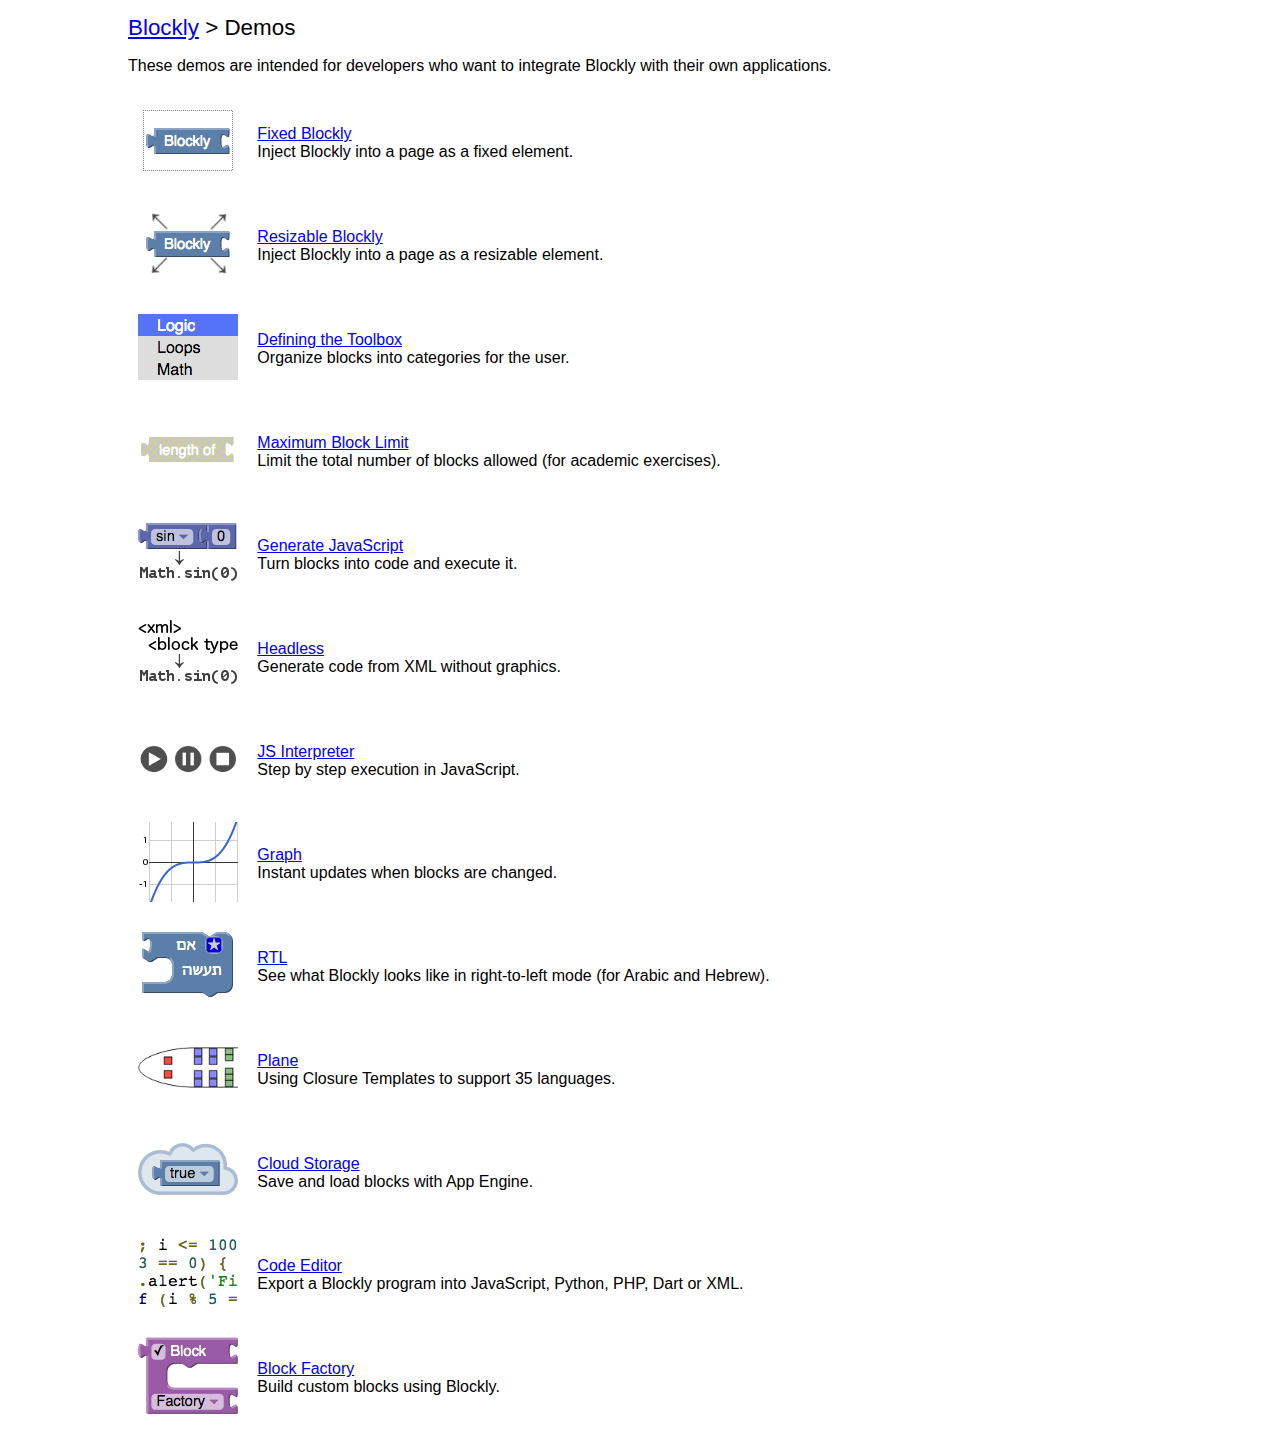
<file: demos/index.html>
<!DOCTYPE html>
<html>
<head>
  <meta charset="utf-8">
  <title>Blockly Demos</title>
  <style>
    body {
      margin: 0 10%;
      background-color: #fff;
      font-family: sans-serif;
    }
    h1 {
      font-weight: normal;
      font-size: 140%;
    }
    td {
      padding: 1ex;
    }
    img {
      border: none;
    }
  </style>
</head>
<body>
  <h1><a href="https://developers.google.com/blockly/">Blockly</a> &gt; Demos</h1>

  <p>These demos are intended for developers who want to integrate Blockly with
  their own applications.</p>

  <table>
    <tr>
      <td>
        <a href="fixed/index.html">
          <img src="fixed/icon.png" height=80 width=100>
        </a>
      </td>
      <td>
        <div><a href="fixed/index.html">Fixed Blockly</a></div>
        <div>Inject Blockly into a page as a fixed element.</div>
      </td>
    </tr>

    <tr>
      <td>
        <a href="resizable/index.html">
          <img src="resizable/icon.png" height=80 width=100>
        </a>
      </td>
      <td>
        <div><a href="resizable/index.html">Resizable Blockly</a></div>
        <div>Inject Blockly into a page as a resizable element.</div>
      </td>
    </tr>

    <tr>
      <td>
        <a href="toolbox/index.html">
          <img src="toolbox/icon.png" height=80 width=100>
        </a>
      </td>
      <td>
        <div><a href="toolbox/index.html">Defining the Toolbox</a></div>
        <div>Organize blocks into categories for the user.</div>
      </td>
    </tr>

    <tr>
      <td>
        <a href="maxBlocks/index.html">
          <img src="maxBlocks/icon.png" height=80 width=100>
        </a>
      </td>
      <td>
        <div><a href="maxBlocks/index.html">Maximum Block Limit</a></div>
        <div>Limit the total number of blocks allowed (for academic exercises).</div>
      </td>
    </tr>

    <tr>
      <td>
        <a href="generator/index.html">
          <img src="generator/icon.png" height=80 width=100>
        </a>
      </td>
      <td>
        <div><a href="generator/index.html">Generate JavaScript</a></div>
        <div>Turn blocks into code and execute it.</div>
      </td>
    </tr>

    <tr>
      <td>
        <a href="headless/index.html">
          <img src="headless/icon.png" height=80 width=100>
        </a>
      </td>
      <td>
        <div><a href="headless/index.html">Headless</a></div>
        <div>Generate code from XML without graphics.</div>
      </td>
    </tr>

    <tr>
      <td>
        <a href="interpreter/index.html">
          <img src="interpreter/icon.png" height=80 width=100>
        </a>
      </td>
      <td>
        <div><a href="interpreter/index.html">JS Interpreter</a></div>
        <div>Step by step execution in JavaScript.</div>
      </td>
    </tr>

    <tr>
      <td>
        <a href="graph/index.html">
          <img src="graph/icon.png" height=80 width=100>
        </a>
      </td>
      <td>
        <div><a href="graph/index.html">Graph</a></div>
        <div>Instant updates when blocks are changed.</div>
      </td>
    </tr>

    <tr>
      <td>
        <a href="rtl/index.html">
          <img src="rtl/icon.png" height=80 width=100>
        </a>
      </td>
      <td>
        <div><a href="rtl/index.html">RTL</a></div>
        <div>See what Blockly looks like in right-to-left mode (for Arabic and Hebrew).</div>
      </td>
    </tr>

    <tr>
      <td>
        <a href="plane/index.html">
          <img src="plane/icon.png" height=80 width=100>
        </a>
      </td>
      <td>
        <div><a href="plane/index.html">Plane</a></div>
        <div>Using Closure Templates to support 35 languages.</div>
      </td>
    </tr>

    <tr>
      <td>
        <a href="storage/index.html">
          <img src="storage/icon.png" height=80 width=100>
        </a>
      </td>
      <td>
        <div><a href="storage/index.html">Cloud Storage</a></div>
        <div>Save and load blocks with App Engine.</div>
      </td>
    </tr>

    <tr>
      <td>
        <a href="code/index.html">
          <img src="code/icon.png" height=80 width=100>
        </a>
      </td>
      <td>
        <div><a href="code/index.html">Code Editor</a></div>
        <div>Export a Blockly program into JavaScript, Python, PHP, Dart or XML.</div>
      </td>
    </tr>

    <tr>
      <td>
        <a href="blockfactory/index.html">
          <img src="blockfactory/icon.png" height=80 width=100>
        </a>
      </td>
      <td>
        <div><a href="blockfactory/index.html">Block Factory</a></div>
        <div>Build custom blocks using Blockly.</div>
      </td>
    </tr>
  </table>
</body>
</html>
</file>
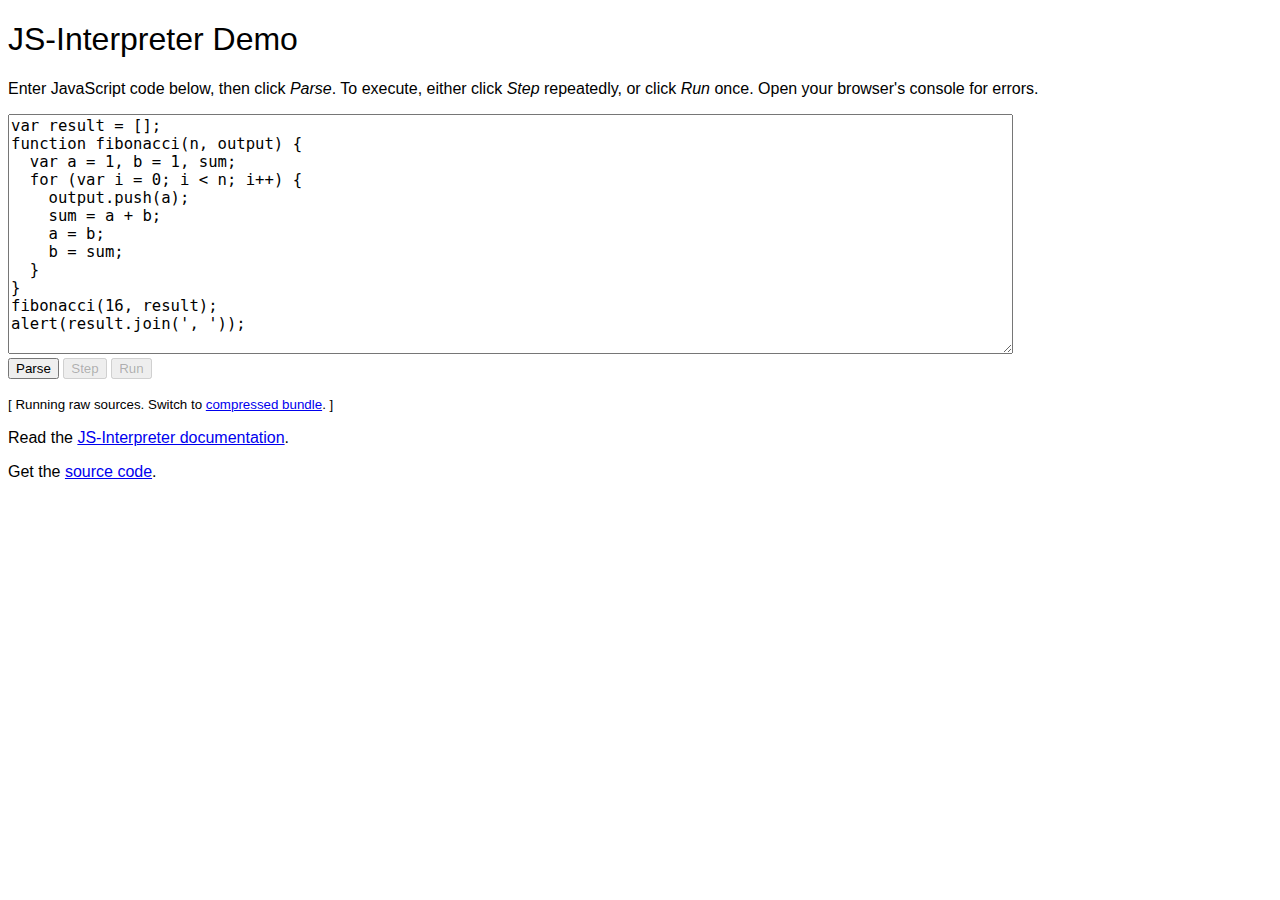
<file: jsinterpreter/index.html>
<!DOCTYPE html>
<html>
<head>
  <meta charset="utf-8">
  <title>JS-Interpreter Demo</title>
  <link href="demos/style.css" rel="stylesheet" type="text/css">

  <script>
    // Depending on the URL argument, test the compressed or uncompressed version.
    var compressed = (document.location.search == '?compressed');
    if (compressed) {
      document.write('<scr'+'ipt src="acorn_interpreter.js"></scr'+'ipt>');
    } else {
      document.write('<scr'+'ipt src="acorn.js"></scr'+'ipt>');
      document.write('<scr'+'ipt src="interpreter.js"></scr'+'ipt>');
    }

    var myInterpreter;
    function initAlert(interpreter, scope) {
      var wrapper = function(text) {
        text = text ? text.toString() : '';
        return interpreter.createPrimitive(alert(text));
      };
      interpreter.setProperty(scope, 'alert',
          interpreter.createNativeFunction(wrapper));
    };

    function parseButton() {
      var code = document.getElementById('code').value
      myInterpreter = new Interpreter(code, initAlert);
      disable('');
    }

    function stepButton() {
      if (myInterpreter.stateStack[0]) {
        var node = myInterpreter.stateStack[0].node;
        var start = node.start;
        var end = node.end;
      } else {
        var start = 0;
        var end = 0;
      }
      createSelection(start, end);
      try {
        var ok = myInterpreter.step();
      } finally {
        if (!ok) {
          disable('disabled');
        }
      }
    }

    function runButton() {
      disable('disabled');
      myInterpreter.run();
    }

    function disable(disabled) {
      document.getElementById('stepButton').disabled = disabled;
      document.getElementById('runButton').disabled = disabled;
    }

    function createSelection(start, end) {
      var field = document.getElementById('code')
      if (field.createTextRange) {
        var selRange = field.createTextRange();
        selRange.collapse(true);
        selRange.moveStart('character', start);
        selRange.moveEnd('character', end);
        selRange.select();
      } else if (field.setSelectionRange) {
        field.setSelectionRange(start, end);
      } else if (field.selectionStart) {
        field.selectionStart = start;
        field.selectionEnd = end;
      }
      field.focus();
    }
  </script>
</head>
<body>
  <h1>JS-Interpreter Demo</h1>

  <p>Enter JavaScript code below, then click <em>Parse</em>.  To execute, either
  click <em>Step</em> repeatedly, or click <em>Run</em> once.
  Open your browser's console for errors.</p>
  <p><textarea id="code">
var result = [];
function fibonacci(n, output) {
  var a = 1, b = 1, sum;
  for (var i = 0; i &lt; n; i++) {
    output.push(a);
    sum = a + b;
    a = b;
    b = sum;
  }
}
fibonacci(16, result);
alert(result.join(', '));
</textarea><br>
  <button onclick="parseButton()">Parse</button>
  <button onclick="stepButton()" id="stepButton" disabled="disabled">Step</button>
  <button onclick="runButton()" id="runButton" disabled="disabled">Run</button>
  </p>

  <p><small>
  <script>
    if (compressed) {
      document.write('[ Running compressed bundle.  Switch to <A HREF="?uncompressed">raw sources</A>. ]');
    } else {
      document.write('[ Running raw sources.  Switch to <A HREF="?compressed">compressed bundle</A>. ]');
    }
    disable('disabled');
  </script>
  </small></p>

  <p>Read the <a href="docs.html">JS-Interpreter documentation</a>.</p>
  <p>Get the <a href="https://github.com/NeilFraser/JS-Interpreter">source code</a>.</p>

</body>
</html>
</file>
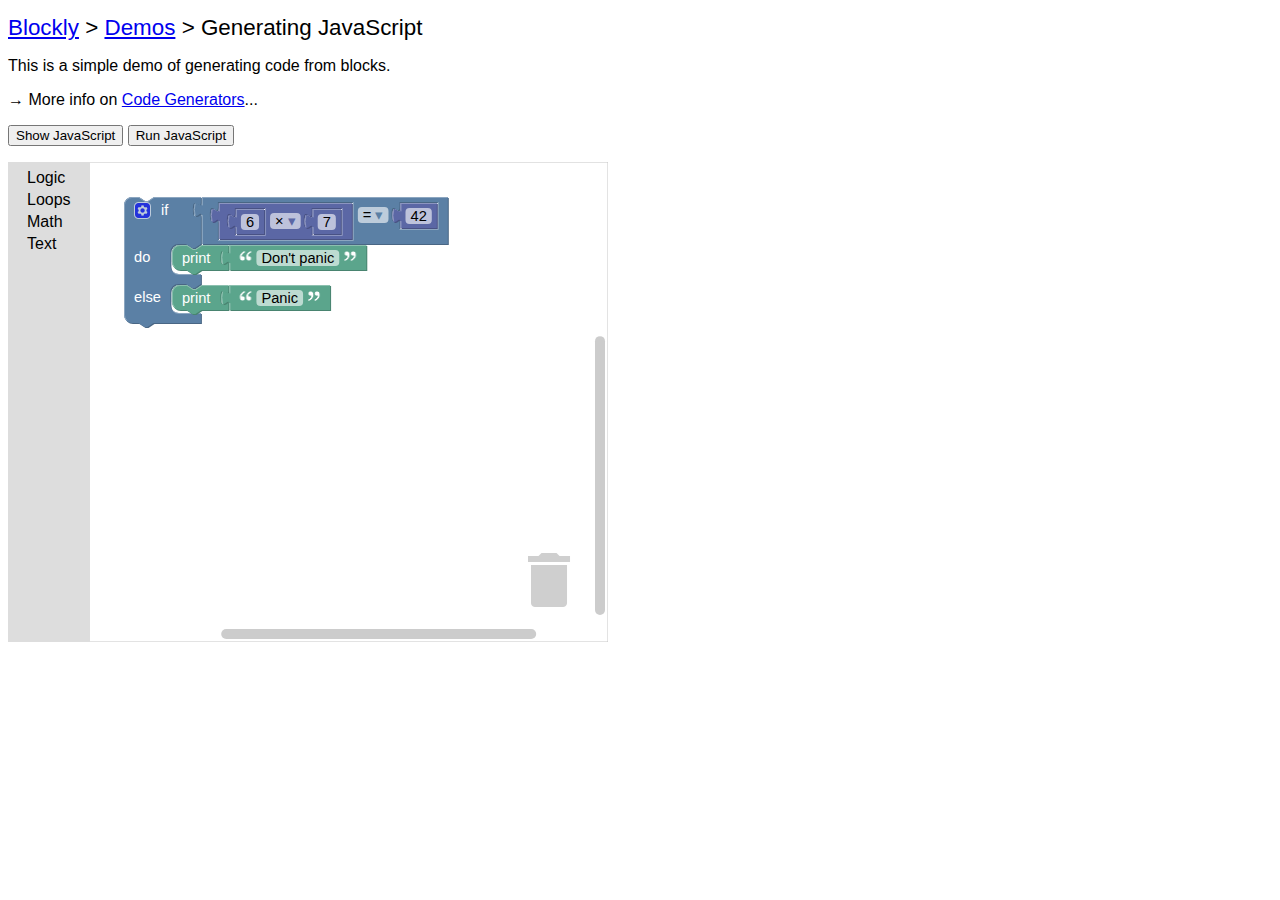
<file: demos/generator/index.html>
<!DOCTYPE html>
<html>
<head>
  <meta charset="utf-8">
  <title>Blockly Demo: Generating JavaScript</title>
  <script src="../../blockly_compressed.js"></script>
  <script src="../../blocks_compressed.js"></script>
  <script src="../../javascript_compressed.js"></script>
  <script src="../../msg/js/en.js"></script>
  <style>
    body {
      background-color: #fff;
      font-family: sans-serif;
    }
    h1 {
      font-weight: normal;
      font-size: 140%;
    }
  </style>
</head>
<body>
  <h1><a href="https://developers.google.com/blockly/">Blockly</a> &gt;
    <a href="../index.html">Demos</a> &gt; Generating JavaScript</h1>

  <p>This is a simple demo of generating code from blocks.</p>

  <p>&rarr; More info on <a href="https://developers.google.com/blockly/installation/code-generators">Code Generators</a>...</p>

  <p>
    <button onclick="showCode()">Show JavaScript</button>
    <button onclick="runCode()">Run JavaScript</button>
  </p>

  <div id="blocklyDiv" style="height: 480px; width: 600px;"></div>

  <xml id="toolbox" style="display: none">
    <category name="Logic">
      <block type="controls_if"></block>
      <block type="logic_compare"></block>
      <block type="logic_operation"></block>
      <block type="logic_negate"></block>
      <block type="logic_boolean"></block>
    </category>
    <category name="Loops">
      <block type="controls_repeat_ext">
        <value name="TIMES">
          <block type="math_number">
            <field name="NUM">10</field>
          </block>
        </value>
      </block>
      <block type="controls_whileUntil"></block>
    </category>
    <category name="Math">
      <block type="math_number"></block>
      <block type="math_arithmetic"></block>
      <block type="math_single"></block>
    </category>
    <category name="Text">
      <block type="text"></block>
      <block type="text_length"></block>
      <block type="text_print"></block>
    </category>
  </xml>

  <xml id="startBlocks" style="display: none">
    <block type="controls_if" inline="false" x="20" y="20">
      <mutation else="1"></mutation>
      <value name="IF0">
        <block type="logic_compare" inline="true">
          <field name="OP">EQ</field>
          <value name="A">
            <block type="math_arithmetic" inline="true">
              <field name="OP">MULTIPLY</field>
              <value name="A">
                <block type="math_number">
                  <field name="NUM">6</field>
                </block>
              </value>
              <value name="B">
                <block type="math_number">
                  <field name="NUM">7</field>
                </block>
              </value>
            </block>
          </value>
          <value name="B">
            <block type="math_number">
              <field name="NUM">42</field>
            </block>
          </value>
        </block>
      </value>
      <statement name="DO0">
        <block type="text_print" inline="false">
          <value name="TEXT">
            <block type="text">
              <field name="TEXT">Don't panic</field>
            </block>
          </value>
        </block>
      </statement>
      <statement name="ELSE">
        <block type="text_print" inline="false">
          <value name="TEXT">
            <block type="text">
              <field name="TEXT">Panic</field>
            </block>
          </value>
        </block>
      </statement>
    </block>
  </xml>

  <script>
    var workspace = Blockly.inject('blocklyDiv',
        {media: '../../media/',
         toolbox: document.getElementById('toolbox')});
    Blockly.Xml.domToWorkspace(workspace,
        document.getElementById('startBlocks'));

    function showCode() {
      // Generate JavaScript code and display it.
      Blockly.JavaScript.INFINITE_LOOP_TRAP = null;
      var code = Blockly.JavaScript.workspaceToCode(workspace);
      alert(code);
    }

    function runCode() {
      // Generate JavaScript code and run it.
      window.LoopTrap = 1000;
      Blockly.JavaScript.INFINITE_LOOP_TRAP =
          'if (--window.LoopTrap == 0) throw "Infinite loop.";\n';
      var code = Blockly.JavaScript.workspaceToCode(workspace);
      Blockly.JavaScript.INFINITE_LOOP_TRAP = null;
      try {
        eval(code);
      } catch (e) {
        alert(e);
      }
    }
  </script>

</body>
</html>
</file>
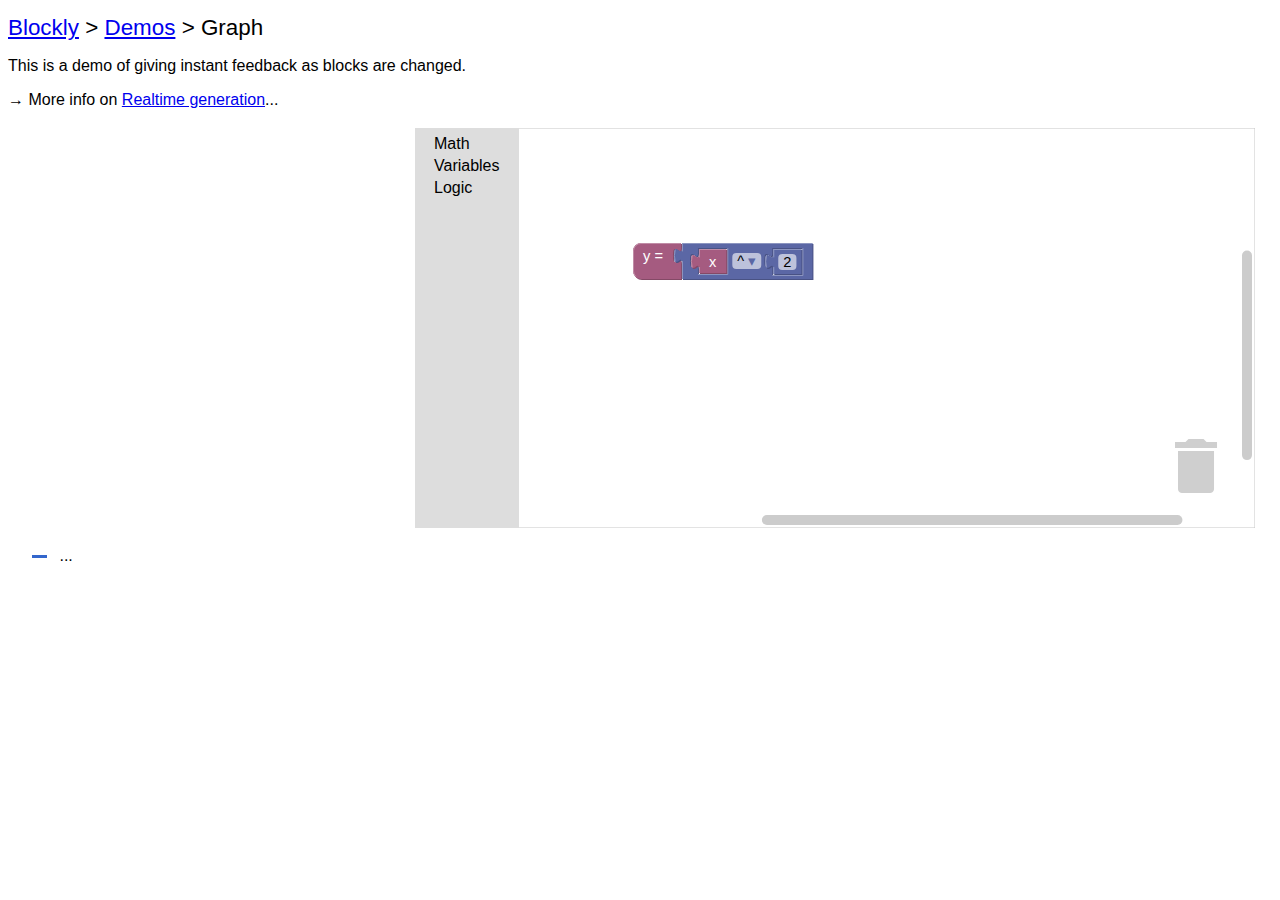
<file: demos/graph/index.html>
<!DOCTYPE html>
<html>
<head>
  <meta charset="utf-8">
  <title>Blockly Demo: Graph</title>
  <script src="https://www.google.com/jsapi"></script>
  <script src="../../blockly_compressed.js"></script>
  <script src="../../blocks_compressed.js"></script>
  <script src="../../javascript_compressed.js"></script>
  <script src="../../msg/js/en.js"></script>
  <style>
    body {
      background-color: #fff;
      font-family: sans-serif;
    }
    h1 {
      font-weight: normal;
      font-size: 140%;
    }
    #funcText {
      margin-top: 1em;
      margin-left: 1.5em;
      font-family: sans-serif;
    }
    #funcText>img {
      height: 3px;
      width: 15px;
      vertical-align: middle;
      margin-right: .5em;
    }
    #y1 {
      background-color: #36c;
    }
  </style>
</head>
<body>
  <h1><a href="https://developers.google.com/blockly/">Blockly</a> &gt;
    <a href="../index.html">Demos</a> &gt; Graph</h1>

  <p>This is a demo of giving instant feedback as blocks are changed.</p>

  <p>&rarr; More info on <a href="https://developers.google.com/blockly/installation/code-generators#realtime_generation">Realtime generation</a>...</p>

  <table>
    <tr>
      <td>
        <div id="visualization" style="width: 400px"></div>
      </td>
      <td>
        <div id="blocklyDiv" style="height: 400px"></div>
      </td>
    </tr>
  </table>

  <div id="funcText">
    <img id="y1" src="../../media/1x1.gif">
    ...
  </div>

  <xml id="toolbox" style="display: none">
    <category name="Math">
      <block type="math_number"></block>
      <block type="math_arithmetic"></block>
      <block type="math_single"></block>
      <block type="math_trig"></block>
      <block type="math_constant"></block>
      <block type="math_number_property"></block>
      <block type="math_round"></block>
      <block type="math_modulo"></block>
      <block type="math_constrain">
        <value name="LOW">
          <block type="math_number">
            <field name="NUM">1</field>
          </block>
        </value>
        <value name="HIGH">
          <block type="math_number">
            <field name="NUM">100</field>
          </block>
        </value>
      </block>
      <block type="math_random_int">
        <value name="FROM">
          <block type="math_number">
            <field name="NUM">1</field>
          </block>
        </value>
        <value name="TO">
          <block type="math_number">
            <field name="NUM">100</field>
          </block>
        </value>
      </block>
      <block type="math_random_float"></block>
    </category>
    <category name="Variables">
      <block type="graph_get_x"></block>
    </category>
    <category name="Logic">
      <block type="logic_compare"></block>
      <block type="logic_operation"></block>
      <block type="logic_negate"></block>
      <block type="logic_boolean"></block>
      <block type="logic_ternary"></block>
    </category>
  </xml>

  <xml id="startBlocks" style="display: none">
    <block type="graph_set_y" deletable="false" x="100" y="100">
      <value name="VALUE">
        <block type="math_arithmetic">
          <field name="OP">POWER</field>
          <value name="A">
            <block type="graph_get_x"></block>
          </value>
          <value name="B">
            <block type="math_number">
              <field name="NUM">2</field>
            </block>
          </value>
        </block>
      </value>
    </block>
  </xml>

  <script>
// Load the Google Chart Tools Visualization API and the chart package.
if (typeof google == 'object') {
  google.load('visualization', '1', {packages: ['corechart']});
} else {
  alert('Unable to load Google\'s chart API.\n' +
        'Are you connected to the Internet?');
}

// Define the custom blocks and their JS generators.
Blockly.Blocks['graph_get_x'] = {
  // x variable getter.
  init: function() {
    this.setHelpUrl(Blockly.Msg.VARIABLES_GET_HELPURL);
    this.setColour(330);
    this.appendDummyInput()
        .appendField('x');
    this.setOutput(true, 'Number');
    this.setTooltip(Blockly.Msg.VARIABLES_GET_TOOLTIP);
  }
};

Blockly.JavaScript['graph_get_x'] = function(block) {
  // x variable getter.
  return ['x', Blockly.JavaScript.ORDER_ATOMIC];
};

Blockly.Blocks['graph_set_y'] = {
  // y variable setter.
  init: function() {
    this.setHelpUrl(Blockly.Msg.VARIABLES_SET_HELPURL);
    this.setColour(330);
    this.appendValueInput('VALUE')
        .appendField('y =')
        .setCheck('Number');
    this.setTooltip(Blockly.Msg.VARIABLES_SET_TOOLTIP);
  }
};

Blockly.JavaScript['graph_set_y'] = function(block) {
  // y variable setter.
  var argument0 = Blockly.JavaScript.valueToCode(block, 'VALUE',
      Blockly.JavaScript.ORDER_ASSIGNMENT) || '';
  return 'y = ' + argument0 + ';';
};

/**
 * Create a namespace for the application.
 */
var Graph = {};

/**
 * Main Blockly workspace.
 * @type {Blockly.WorkspaceSvg}
 */
Graph.workspace = null;

/**
 * Cached copy of the function string.
 * @type {?string}
 * @private
 */
Graph.oldFormula_ = null;

/**
 * Drawing options for the Chart API.
 * @type {!Object}
 * @private
 */
Graph.options_ = {
  //curveType: 'function',
  width: 400, height: 400,
  chartArea: {left: '10%', width: '85%', height: '85%'}
};

/**
 * Visualize the graph of y = f(x) using Google Chart Tools.
 * For more documentation on Google Chart Tools, see this linechart example:
 * https://developers.google.com/chart/interactive/docs/gallery/linechart
 */
Graph.drawVisualization = function() {
  var formula = Blockly.JavaScript.workspaceToCode(Graph.workspace);
  if (formula === Graph.oldFormula_) {
    // No change in the formula, don't recompute.
    return;
  }
  Graph.oldFormula_ = formula;

  // Create and populate the data table.
  var data = google.visualization.arrayToDataTable(Graph.plot(formula));
  // Create and draw the visualization, passing in the data and options.
  new google.visualization.LineChart(document.getElementById('visualization')).
      draw(data, Graph.options_);

  // Create the "y = ..." label.  Find the relevant part of the code.
  formula = formula.substring(formula.indexOf('y = '));
  formula = formula.substring(0, formula.indexOf(';'));
  var funcText = document.getElementById('funcText');
  funcText.replaceChild(document.createTextNode(formula), funcText.lastChild);
};

/**
 * Plot points on the function y = f(x).
 * @param {string} code JavaScript code.
 * @return {!Array.<!Array>} 2D Array of points on the graph.
 */
Graph.plot = function(code) {
  // Initialize a table with two column headings.
  var table = [];
  var y;
  // TODO: Improve range and scale of graph.
  for (var x = -10; x <= 10; x = Math.round((x + 0.1) * 10) / 10) {
    try {
      eval(code);
    } catch (e) {
      y = NaN;
    }
    if (!isNaN(y)) {
      // Prevent y from being displayed inconsistently, some in decimals, some
      // in scientific notation, often when y has accumulated rounding errors.
      y = Math.round(y * Math.pow(10, 14)) / Math.pow(10, 14);
      table.push([x, y]);
    }
  }
  // Add column heading to table.
  if (table.length) {
    table.unshift(['x', 'y']);
  } else {
    // If the table is empty, add a [0, 0] row to prevent graph error.
    table.unshift(['x', 'y'], [0, 0]);
  }
  return table;
};

/**
 * Force Blockly to resize into the available width.
 */
Graph.resize = function() {
  var width = Math.max(window.innerWidth - 440, 250);
  document.getElementById('blocklyDiv').style.width = width + 'px';
};

/**
 * Initialize Blockly and the graph.  Called on page load.
 */
Graph.init = function() {
  Graph.workspace = Blockly.inject('blocklyDiv',
      {media: '../../media/',
       toolbox: document.getElementById('toolbox')});
  Blockly.Xml.domToWorkspace(Graph.workspace,
      document.getElementById('startBlocks'));

  // When Blockly changes, update the graph.
  Graph.workspace.addChangeListener(Graph.drawVisualization);
};

window.addEventListener('load', Graph.init);
window.addEventListener('resize', Graph.resize);
  </script>

</body>
</html>
</file>
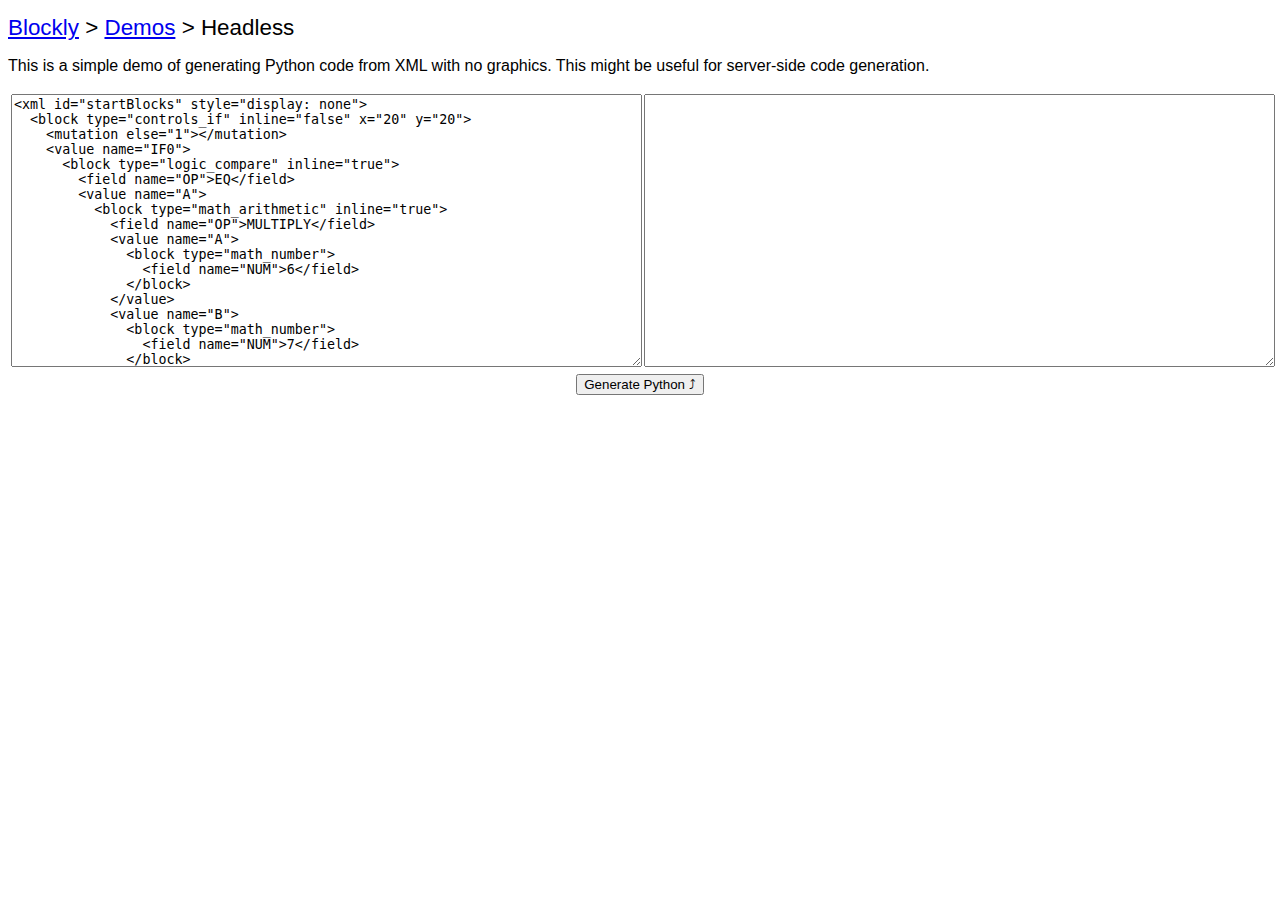
<file: demos/headless/index.html>
<!DOCTYPE html>
<html>
<head>
  <meta charset="utf-8">
  <title>Blockly Demo: Headless</title>
  <script src="../../blockly_compressed.js"></script>
  <script src="../../blocks_compressed.js"></script>
  <script src="../../python_compressed.js"></script>
  <script src="../../msg/js/en.js"></script>
  <style>
    body {
      background-color: #fff;
      font-family: sans-serif;
    }
    h1 {
      font-weight: normal;
      font-size: 140%;
    }
    td {
      vertical-align: top;
    }
    textarea {
      width: 100%;
      height: 20em;
    }
  </style>
</head>
<body>
  <h1><a href="https://developers.google.com/blockly/">Blockly</a> &gt;
    <a href="../index.html">Demos</a> &gt; Headless</h1>

  <p>This is a simple demo of generating Python code from XML with no graphics.
  This might be useful for server-side code generation.</p>

  <table style="width: 100%">
    <tr>
      <td style="width:50%">
        <textarea id="xml_input">
<xml id="startBlocks" style="display: none">
  <block type="controls_if" inline="false" x="20" y="20">
    <mutation else="1"></mutation>
    <value name="IF0">
      <block type="logic_compare" inline="true">
        <field name="OP">EQ</field>
        <value name="A">
          <block type="math_arithmetic" inline="true">
            <field name="OP">MULTIPLY</field>
            <value name="A">
              <block type="math_number">
                <field name="NUM">6</field>
              </block>
            </value>
            <value name="B">
              <block type="math_number">
                <field name="NUM">7</field>
              </block>
            </value>
          </block>
        </value>
        <value name="B">
          <block type="math_number">
            <field name="NUM">42</field>
          </block>
        </value>
      </block>
    </value>
    <statement name="DO0">
      <block type="text_print" inline="false">
        <value name="TEXT">
          <block type="text">
            <field name="TEXT">Don't panic</field>
          </block>
        </value>
      </block>
    </statement>
    <statement name="ELSE">
      <block type="text_print" inline="false">
        <value name="TEXT">
          <block type="text">
            <field name="TEXT">Panic</field>
          </block>
        </value>
      </block>
    </statement>
  </block>
</xml>
        </textarea>
      </td>
      <td>
      </td>
      <td style="width:50%">
        <textarea id="code_output" readonly></textarea>
      </td>
    </tr>
  </table>

  <div style="text-align: center">
    <button onclick="generate()">Generate Python &#10548;</button>
  </div>

  <script>
    function generate() {
      // Parse the XML into a tree.
      var xmlText = document.getElementById('xml_input').value;
      try {
        var xml = Blockly.Xml.textToDom(xmlText)
      } catch (e) {
        alert(e);
        return;
      }
      // Create a headless workspace.
      var workspace = new Blockly.Workspace();
      Blockly.Xml.domToWorkspace(workspace, xml);
      var code = Blockly.Python.workspaceToCode(workspace);
      document.getElementById('code_output').value = code;
    }
  </script>

</body>
</html>
</file>
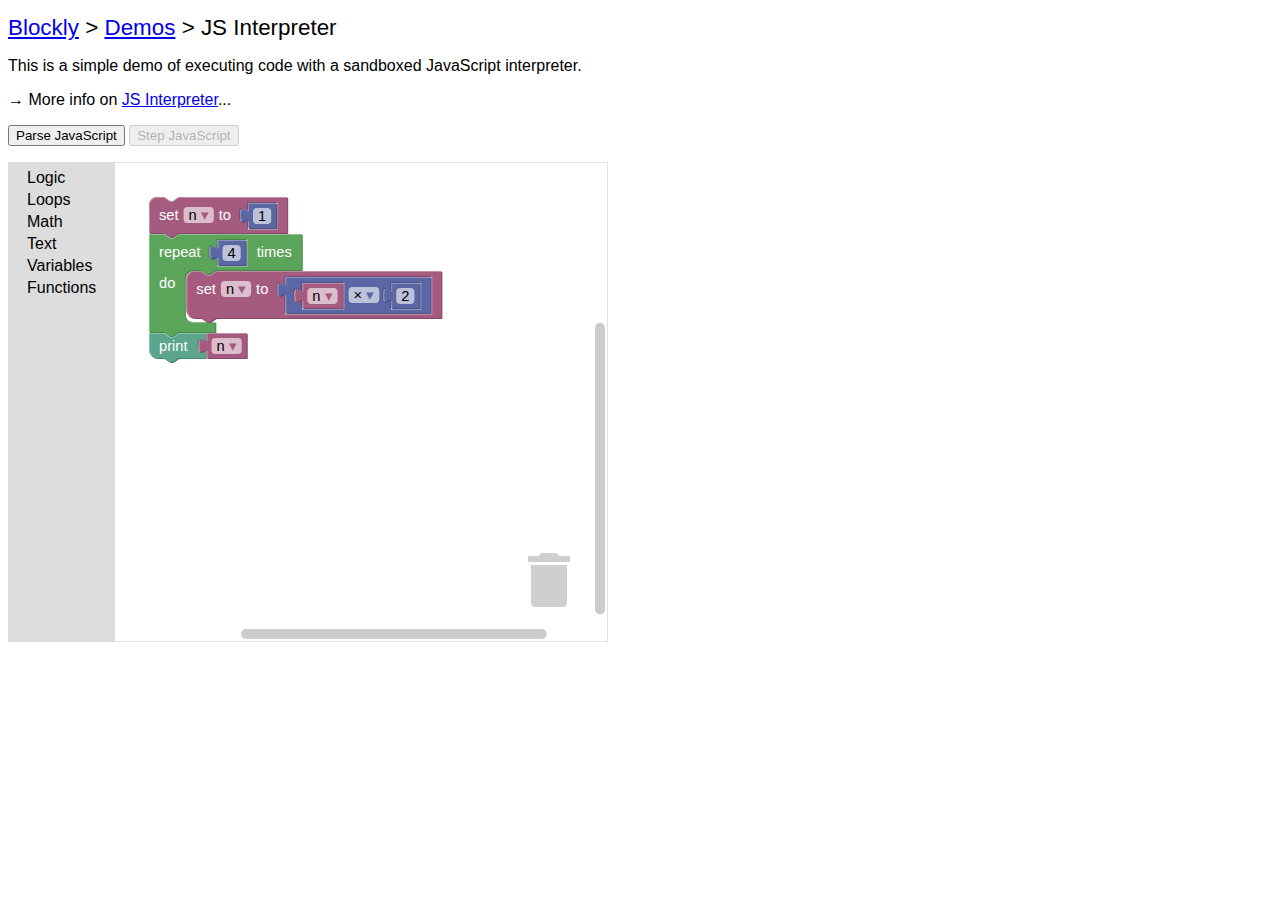
<file: demos/interpreter/index.html>
<!DOCTYPE html>
<html>
<head>
  <meta charset="utf-8">
  <title>Blockly Demo: JS Interpreter</title>
  <script src="acorn_interpreter.js"></script>
  <script src="../../blockly_compressed.js"></script>
  <script src="../../blocks_compressed.js"></script>
  <script src="../../javascript_compressed.js"></script>
  <script src="../../msg/js/en.js"></script>
  <style>
    body {
      background-color: #fff;
      font-family: sans-serif;
    }
    h1 {
      font-weight: normal;
      font-size: 140%;
    }
  </style>
</head>
<body>
  <h1><a href="https://developers.google.com/blockly/">Blockly</a> &gt;
    <a href="../index.html">Demos</a> &gt; JS Interpreter</h1>

  <p>This is a simple demo of executing code with a sandboxed JavaScript interpreter.</p>

  <p>&rarr; More info on <a href="https://developers.google.com/blockly/installation/js-interpreter">JS Interpreter</a>...</p>

  <p>
    <button onclick="parseCode()">Parse JavaScript</button>
    <button onclick="stepCode()" id="stepButton" disabled="disabled">Step JavaScript</button>
  </p>

  <div id="blocklyDiv" style="height: 480px; width: 600px;"></div>

  <xml id="toolbox" style="display: none">
    <category name="Logic">
      <block type="controls_if"></block>
      <block type="logic_compare"></block>
      <block type="logic_operation"></block>
      <block type="logic_negate"></block>
      <block type="logic_boolean"></block>
    </category>
    <category name="Loops">
      <block type="controls_repeat_ext">
        <value name="TIMES">
          <block type="math_number">
            <field name="NUM">10</field>
          </block>
        </value>
      </block>
      <block type="controls_whileUntil"></block>
    </category>
    <category name="Math">
      <block type="math_number"></block>
      <block type="math_arithmetic"></block>
      <block type="math_single"></block>
    </category>
    <category name="Text">
      <block type="text"></block>
      <block type="text_length"></block>
      <block type="text_print"></block>
      <block type="text_prompt_ext">
        <value name="TEXT">
          <block type="text"></block>
        </value>
      </block>
    </category>
    <category name="Variables" custom="VARIABLE"></category>
    <category name="Functions" custom="PROCEDURE"></category>
  </xml>

  <xml id="startBlocks" style="display: none">
    <block type="variables_set" inline="true" x="20" y="20">
      <field name="VAR">n</field>
      <value name="VALUE">
        <block type="math_number">
          <field name="NUM">1</field>
        </block>
      </value>
      <next>
        <block type="controls_repeat_ext" inline="true">
          <value name="TIMES">
            <block type="math_number">
              <field name="NUM">4</field>
            </block>
          </value>
          <statement name="DO">
            <block type="variables_set" inline="true">
              <field name="VAR">n</field>
              <value name="VALUE">
                <block type="math_arithmetic" inline="true">
                  <field name="OP">MULTIPLY</field>
                  <value name="A">
                    <block type="variables_get">
                      <field name="VAR">n</field>
                    </block>
                  </value>
                  <value name="B">
                    <block type="math_number">
                      <field name="NUM">2</field>
                    </block>
                  </value>
                </block>
              </value>
            </block>
          </statement>
          <next>
            <block type="text_print" inline="false">
              <value name="TEXT">
                <block type="variables_get">
                  <field name="VAR">n</field>
                </block>
              </value>
            </block>
          </next>
        </block>
      </next>
    </block>
  </xml>

  <script>
    var workspace = Blockly.inject('blocklyDiv',
        {media: '../../media/',
         toolbox: document.getElementById('toolbox')});
    Blockly.Xml.domToWorkspace(workspace,
        document.getElementById('startBlocks'));

    var myInterpreter = null;

    function initApi(interpreter, scope) {
      // Add an API function for the alert() block.
      var wrapper = function(text) {
        text = text ? text.toString() : '';
        return interpreter.createPrimitive(alert(text));
      };
      interpreter.setProperty(scope, 'alert',
          interpreter.createNativeFunction(wrapper));

      // Add an API function for the prompt() block.
      var wrapper = function(text) {
        text = text ? text.toString() : '';
        return interpreter.createPrimitive(prompt(text));
      };
      interpreter.setProperty(scope, 'prompt',
          interpreter.createNativeFunction(wrapper));

      // Add an API function for highlighting blocks.
      var wrapper = function(id) {
        id = id ? id.toString() : '';
        return interpreter.createPrimitive(highlightBlock(id));
      };
      interpreter.setProperty(scope, 'highlightBlock',
          interpreter.createNativeFunction(wrapper));
    }

    var highlightPause = false;

    function highlightBlock(id) {
      workspace.highlightBlock(id);
      highlightPause = true;
    }

    function parseCode() {
      // Generate JavaScript code and parse it.
      Blockly.JavaScript.STATEMENT_PREFIX = 'highlightBlock(%1);\n';
      Blockly.JavaScript.addReservedWords('highlightBlock');
      var code = Blockly.JavaScript.workspaceToCode(workspace);
      myInterpreter = new Interpreter(code, initApi);

      alert('Ready to execute this code:\n\n' + code);
      document.getElementById('stepButton').disabled = '';
      highlightPause = false;
      workspace.traceOn(true);
      workspace.highlightBlock(null);
    }

    function stepCode() {
      try {
        var ok = myInterpreter.step();
      } finally {
        if (!ok) {
          // Program complete, no more code to execute.
          document.getElementById('stepButton').disabled = 'disabled';
          return;
        }
      }
      if (highlightPause) {
        // A block has been highlighted.  Pause execution here.
        highlightPause = false;
      } else {
        // Keep executing until a highlight statement is reached.
        stepCode();
      }
    }
  </script>

</body>
</html>
</file>
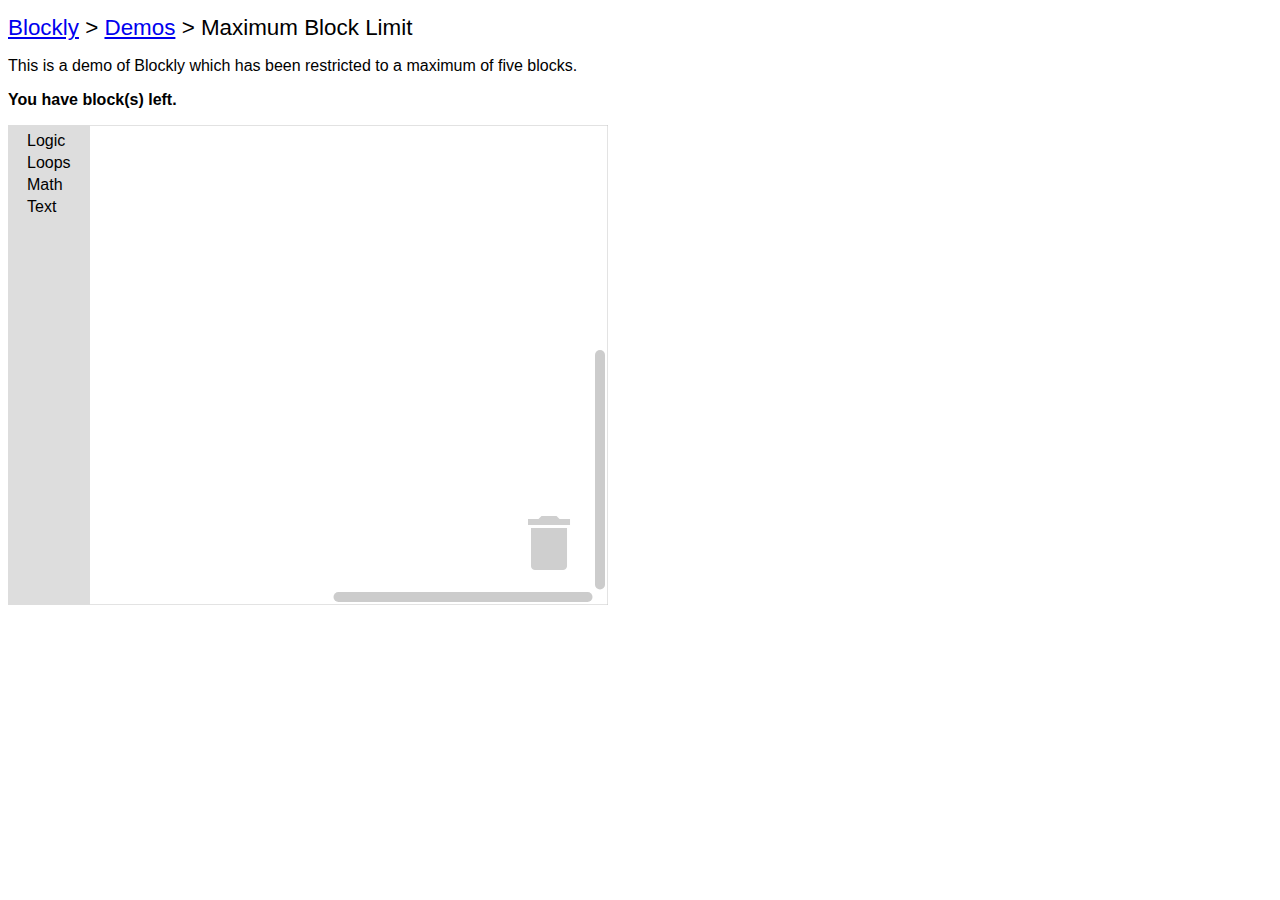
<file: demos/maxBlocks/index.html>
<!DOCTYPE html>
<html>
<head>
  <meta charset="utf-8">
  <title>Blockly Demo: Maximum Block Limit</title>
  <script src="../../blockly_compressed.js"></script>
  <script src="../../blocks_compressed.js"></script>
  <script src="../../msg/js/en.js"></script>
  <style>
    body {
      background-color: #fff;
      font-family: sans-serif;
    }
    h1 {
      font-weight: normal;
      font-size: 140%;
    }
    #capacity {
      color: red;
    }
  </style>
</head>
<body>
  <h1><a href="https://developers.google.com/blockly/">Blockly</a> &gt;
    <a href="../index.html">Demos</a> &gt; Maximum Block Limit</h1>

  <p>This is a demo of Blockly which has been restricted to a maximum of five blocks.</p>

  <p><b>You have <span id="capacity"></span> block(s) left.</b></p>

  <div id="blocklyDiv" style="height: 480px; width: 600px;"></div>

  <xml id="toolbox" style="display: none">
    <category name="Logic">
      <block type="controls_if"></block>
      <block type="logic_compare"></block>
      <block type="logic_operation"></block>
      <block type="logic_negate"></block>
      <block type="logic_boolean"></block>
    </category>
    <category name="Loops">
      <block type="controls_repeat_ext">
        <value name="TIMES">
          <block type="math_number">
            <field name="NUM">10</field>
          </block>
        </value>
      </block>
      <block type="controls_whileUntil"></block>
      <block type="controls_for">
        <field name="VAR">i</field>
        <value name="FROM">
          <block type="math_number">
            <field name="NUM">1</field>
          </block>
        </value>
        <value name="TO">
          <block type="math_number">
            <field name="NUM">10</field>
          </block>
        </value>
        <value name="BY">
          <block type="math_number">
            <field name="NUM">1</field>
          </block>
        </value>
      </block>
    </category>
    <category name="Math">
      <block type="math_number"></block>
      <block type="math_arithmetic"></block>
      <block type="math_single"></block>
    </category>
    <category name="Text">
      <block type="text"></block>
      <block type="text_length"></block>
      <block type="text_print"></block>
    </category>
  </xml>

  <script>
    var workspace = Blockly.inject('blocklyDiv',
        {media: '../../media/',
         maxBlocks: 5,
         toolbox: document.getElementById('toolbox')});

    function onchange() {
      document.getElementById('capacity').innerHTML = workspace.remainingCapacity();
    }

    workspace.addChangeListener(onchange);
  </script>

</body>
</html>
</file>
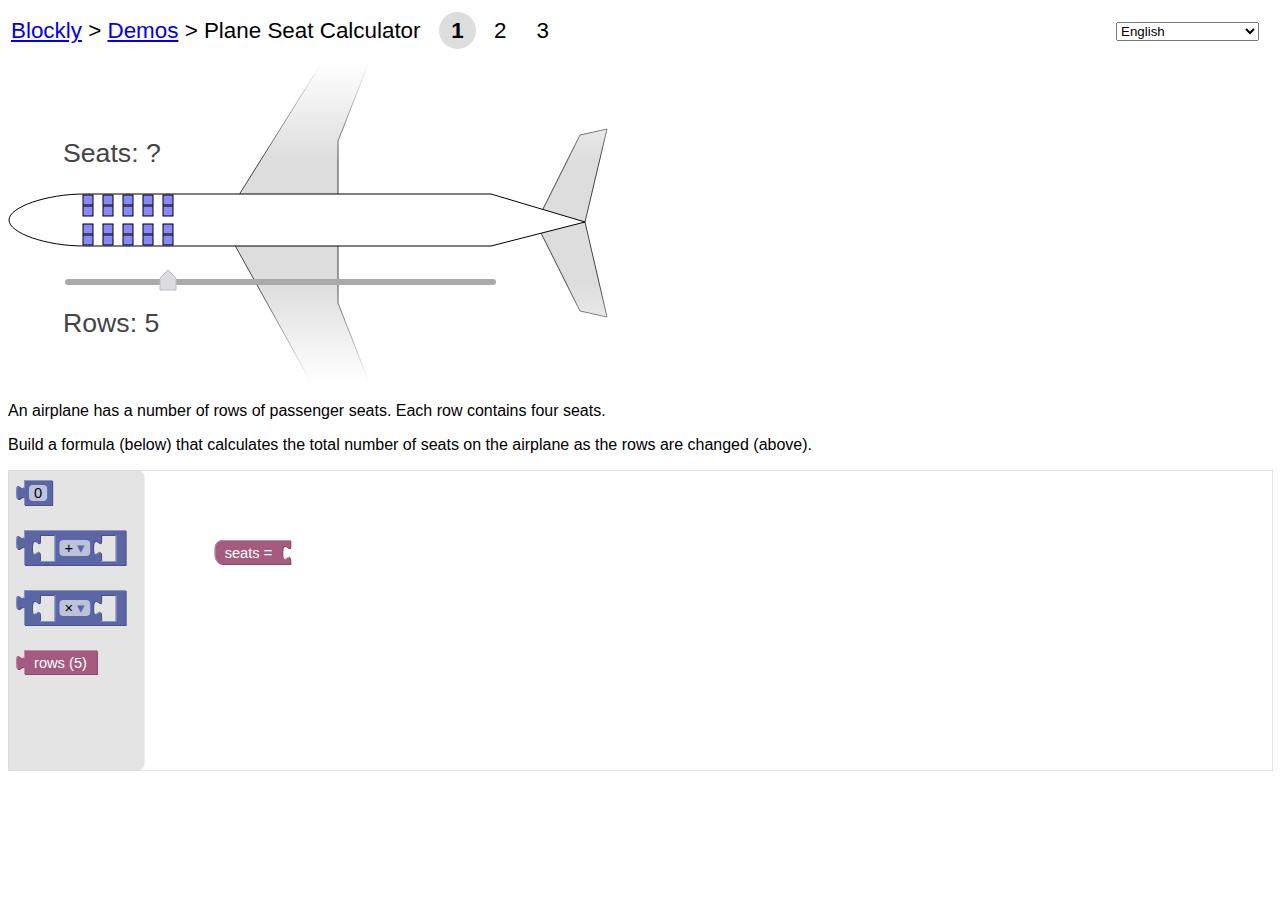
<file: demos/plane/index.html>
<!DOCTYPE html>
<html>
<head>
  <meta charset="utf-8">
  <meta name="google" value="notranslate">
  <title>Blockly Demo:</title>
  <link rel="stylesheet" href="style.css">
  <script src="soy/soyutils.js"></script>
  <script src="plane.js"></script>
</head>
<body>
  <script>
    document.write(planepage.start({}, null,
        {lang: Plane.LANG,
         level: Plane.LEVEL,
         maxLevel: Plane.MAX_LEVEL}));
  </script>
</body>
</html>
</file>
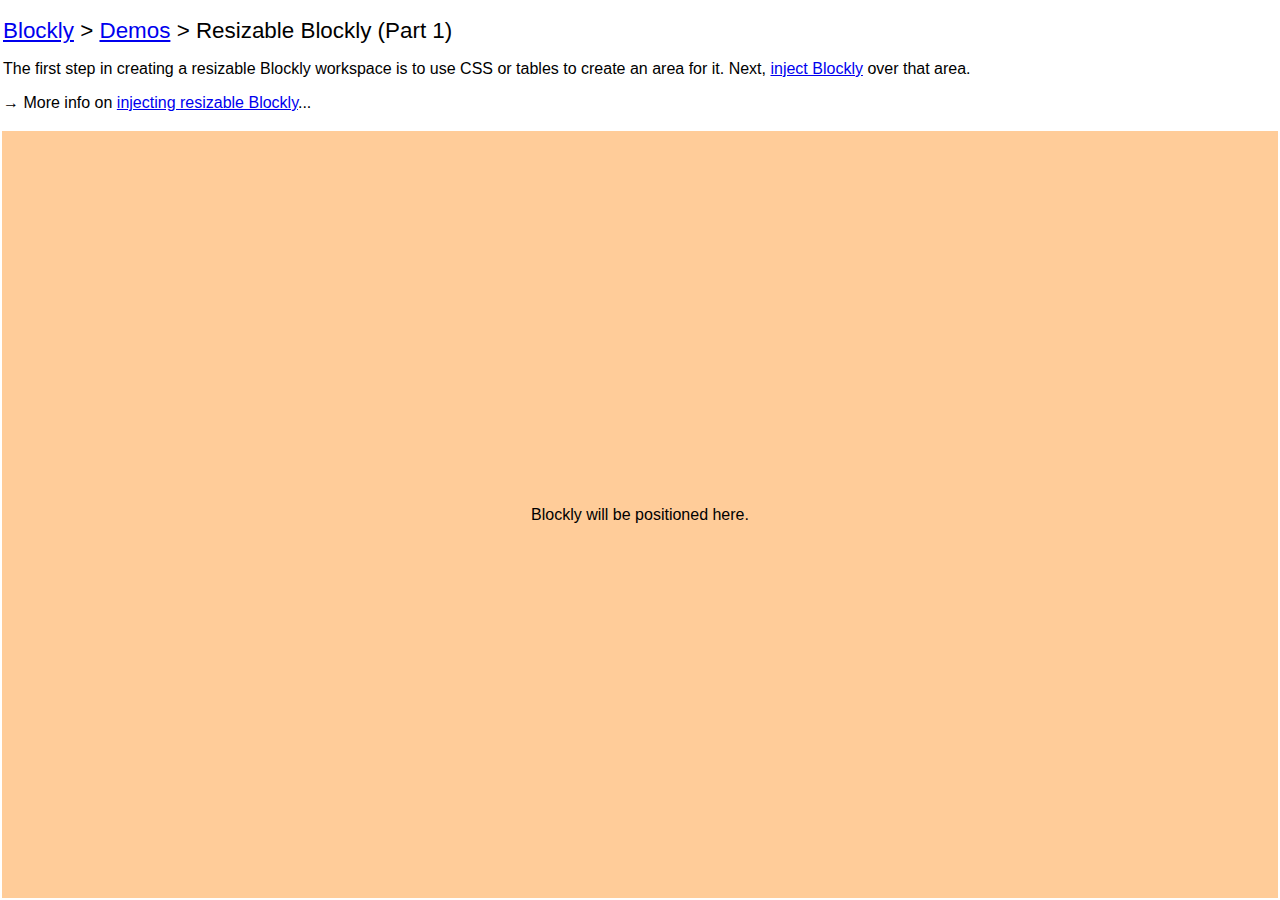
<file: demos/resizable/index.html>
<!DOCTYPE html>
<html>
<head>
  <meta charset="utf-8">
  <title>Blockly Demo: Resizable Blockly (Part 1)</title>
  <style>
    html, body {
      height: 100%;
      margin: 0;
    }
    body {
      background-color: #fff;
      font-family: sans-serif;
      overflow: hidden;
    }
    h1 {
      font-weight: normal;
      font-size: 140%;
    }
    table {
      height: 100%;
      width: 100%;
    }
    #blocklyArea {
      height: 99%;
      background: #fc9;
      text-align: center;
    }
  </style>
</head>
<body>
  <table>
    <tr>
      <td>
        <h1><a href="https://developers.google.com/blockly/">Blockly</a> &gt;
          <a href="../index.html">Demos</a> &gt; Resizable Blockly (Part 1)</h1>

        <p>The first step in creating a resizable Blockly workspace is to use
        CSS or tables to create an area for it.
        Next, <a href="overlay.html">inject Blockly</a> over that area.</p>

        <p>&rarr; More info on <a href="https://developers.google.com/blockly/installation/injecting-resizable">injecting resizable Blockly</a>...</p>
      </td>
    </tr>
    <tr>
      <td id="blocklyArea">
        Blockly will be positioned here.
      </td>
    </tr>
  </table>
</body>
</html>
</file>
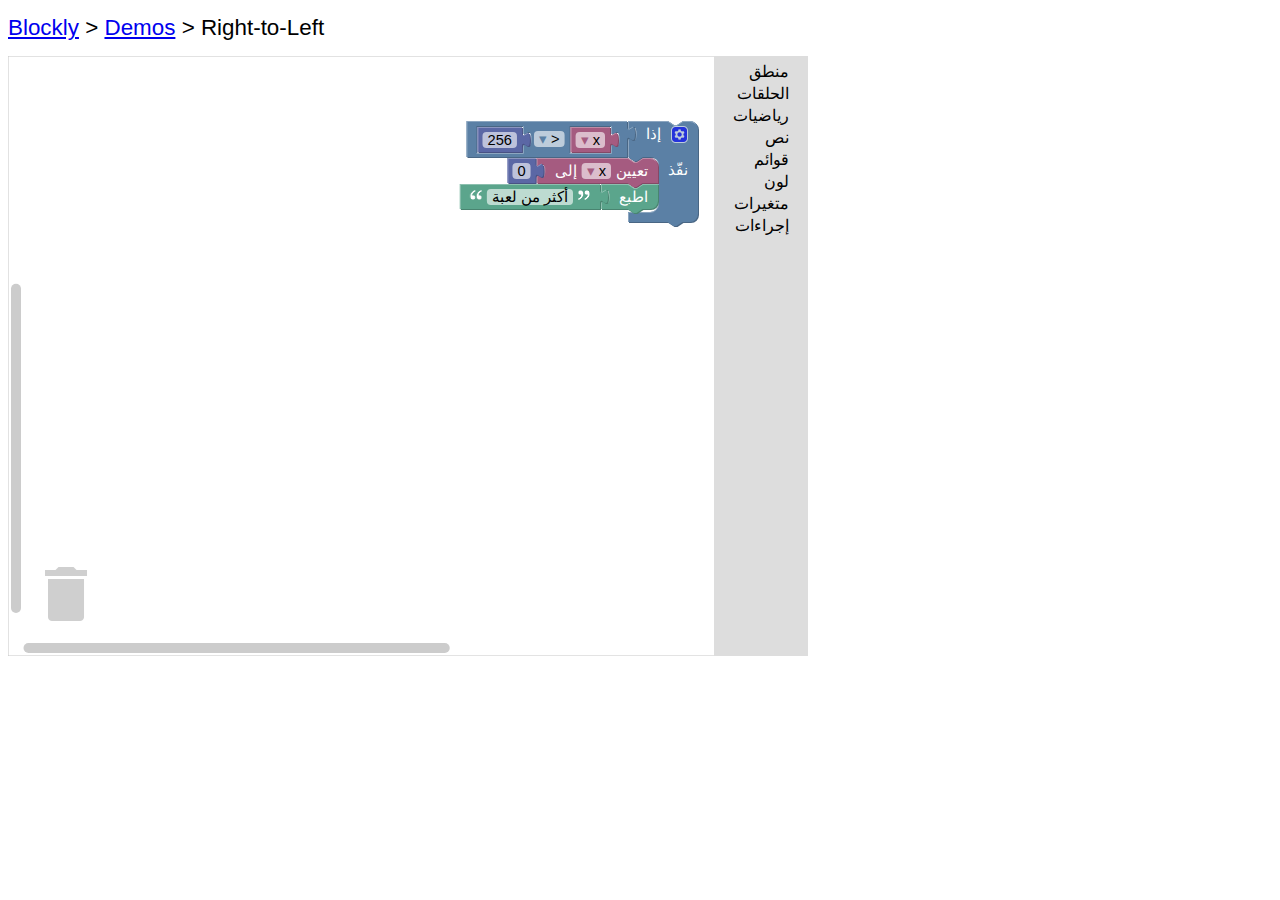
<file: demos/rtl/index.html>
<!DOCTYPE html>
<html>
<head>
  <meta charset="utf-8">
  <meta name="google" value="notranslate">
  <title>Blockly Demo: RTL</title>
  <script src="../../blockly_compressed.js"></script>
  <script src="../../blocks_compressed.js"></script>
  <script src="../../msg/js/ar.js"></script>
  <style>
    body {
      background-color: #fff;
      font-family: sans-serif;
    }
    h1 {
      font-weight: normal;
      font-size: 140%;
    }
    #blocklyDiv {
      height: 600px;
      width: 800px;
    }
  </style>
  <script>
    function init() {
      var workspace = Blockly.inject('blocklyDiv',
          {media: '../../media/',
           rtl: true,
           toolbox: document.getElementById('toolbox')});
      Blockly.Xml.domToWorkspace(workspace,
          document.getElementById('startBlocks'));
      //window.onbeforeunload = function() {
      //  return 'Leaving this page will result in the loss of your work.';
      //};
    }
  </script>
</head>
<body onload="init()">
  <h1><a href="https://developers.google.com/blockly/">Blockly</a> &gt;
    <a href="../index.html">Demos</a> &gt; Right-to-Left</h1>

  <div id="blocklyDiv"></div>

  <xml id="toolbox" style="display: none">
    <category name="منطق">
      <block type="controls_if"></block>
      <block type="logic_compare"></block>
      <block type="logic_operation"></block>
      <block type="logic_negate"></block>
      <block type="logic_boolean"></block>
      <block type="logic_null"></block>
      <block type="logic_ternary"></block>
    </category>
    <category name="الحلقات">
      <block type="controls_repeat_ext">
        <value name="TIMES">
          <block type="math_number">
            <field name="NUM">10</field>
          </block>
        </value>
      </block>
      <block type="controls_whileUntil"></block>
      <block type="controls_for">
        <value name="FROM">
          <block type="math_number">
            <field name="NUM">1</field>
          </block>
        </value>
        <value name="TO">
          <block type="math_number">
            <field name="NUM">10</field>
          </block>
        </value>
        <value name="BY">
          <block type="math_number">
            <field name="NUM">1</field>
          </block>
        </value>
      </block>
      <block type="controls_forEach"></block>
      <block type="controls_flow_statements"></block>
    </category>
    <category name="رياضيات">
      <block type="math_number"></block>
      <block type="math_arithmetic"></block>
      <block type="math_single"></block>
      <block type="math_trig"></block>
      <block type="math_constant"></block>
      <block type="math_number_property"></block>
      <block type="math_change">
        <value name="DELTA">
          <block type="math_number">
            <field name="NUM">1</field>
          </block>
        </value>
      </block>
      <block type="math_round"></block>
      <block type="math_on_list"></block>
      <block type="math_modulo"></block>
      <block type="math_constrain">
        <value name="LOW">
          <block type="math_number">
            <field name="NUM">1</field>
          </block>
        </value>
        <value name="HIGH">
          <block type="math_number">
            <field name="NUM">100</field>
          </block>
        </value>
      </block>
      <block type="math_random_int">
        <value name="FROM">
          <block type="math_number">
            <field name="NUM">1</field>
          </block>
        </value>
        <value name="TO">
          <block type="math_number">
            <field name="NUM">100</field>
          </block>
        </value>
      </block>
      <block type="math_random_float"></block>
    </category>
    <category name="نص">
      <block type="text"></block>
      <block type="text_join"></block>
      <block type="text_append">
        <value name="TEXT">
          <block type="text"></block>
        </value>
      </block>
      <block type="text_length"></block>
      <block type="text_isEmpty"></block>
      <block type="text_indexOf"></block>
      <block type="text_charAt"></block>
      <block type="text_changeCase"></block>
      <block type="text_trim"></block>
      <block type="text_print"></block>
      <block type="text_prompt_ext">
        <value name="TEXT">
          <block type="text"></block>
        </value>
      </block>
    </category>
    <category name="قوائم">
      <block type="lists_create_empty"></block>
      <block type="lists_create_with"></block>
      <block type="lists_repeat">
        <value name="NUM">
          <block type="math_number">
            <field name="NUM">5</field>
          </block>
        </value>
      </block>
      <block type="lists_length"></block>
      <block type="lists_isEmpty"></block>
      <block type="lists_indexOf"></block>
      <block type="lists_getIndex"></block>
      <block type="lists_setIndex"></block>
    </category>
    <category name="لون">
      <block type="colour_picker"></block>
      <block type="colour_rgb"></block>
      <block type="colour_blend"></block>
    </category>
    <category name="متغيرات" custom="VARIABLE"></category>
    <category name="إجراءات" custom="PROCEDURE"></category>
  </xml>

  <xml id="startBlocks" style="display: none">
    <block type="controls_if" inline="false" x="-100" y="50">
      <value name="IF0">
        <block type="logic_compare" inline="true">
          <field name="OP">LT</field>
          <value name="A">
            <block type="variables_get">
              <field name="VAR">x</field>
            </block>
          </value>
          <value name="B">
            <block type="math_number">
              <field name="NUM">256</field>
            </block>
          </value>
        </block>
      </value>
      <statement name="DO0">
        <block type="variables_set" inline="false">
          <field name="VAR">x</field>
          <value name="VALUE">
            <block type="math_number">
              <field name="NUM">0</field>
            </block>
          </value>
          <next>
            <block type="text_print" inline="false">
              <value name="TEXT">
                <block type="text">
                  <field name="TEXT">أكثر من لعبة</field>
                </block>
              </value>
            </block>
          </next>
        </block>
      </statement>
    </block>
  </xml>
</body>
</html>
</file>
<file: jsinterpreter/demos/style.css>
body {
  background-color: #fff;
  font-family: sans-serif;
}
a:hover {
  color: red;
}
h1, h2, h3 {
  font-weight: normal;
}
#code {
  font-family: monospace;
  font-size: larger;
  height: 15em;
  width: 100%;
  max-width: 111ex;
}
</file>
<file: demos/plane/style.css>
body {
  background-color: #fff;
  font-family: sans-serif;
  margin-top: 0;
}
h1 {
  font-weight: normal;
  font-size: 140%;
}
.farSide {
  text-align: right;
}
html[dir="RTL"] .farSide {
  text-align: left;
}
.tab {
  padding: 6px 12px;
  text-decoration: none;
  color: #000;
}
#selected {
  font-weight: bold;
  background-color: #ddd;
  border-radius: 20px;
}

/* Pulse the language menu once to draw attention to it. */
#languageBorder {
  border-radius: 4px;
  animation: pulse 2s ease-in-out forwards;
  -webkit-animation: pulse 2s ease-in-out forwards;
  animation-delay: 2s;
  -webkit-animation-delay: 2s;
}
@keyframes pulse {
    0% { background-color: #fff }
    50% { background-color: #f00 }
    100% { background-color: #fff }
}
@-webkit-keyframes pulse {
    0% { background-color: #fff }
    50% { background-color: #f00 }
    100% { background-color: #fff }
}

#blockly {
  height: 300px;
  width: 100%;
  border-style: solid;
  border-color: #ddd;
  border-width: 0 1px 1px 0;
}

/* SVG Plane. */
#plane {
  overflow: hidden;
}
#fuselage {
  fill: #fff;
  stroke: #000;
}
#wing, #tail {
  fill: #ddd;
  stroke: #444;
}
.crew {
  fill: #f44;
  stroke: #000;
}
.seat1st {
  fill: #88f;
  stroke: #000;
}
.seat2nd {
  fill: #8b8;
  stroke: #000;
}
#seatYes, #seatNo {
  font-size: 40pt;
}
text {
  font-family: sans-serif;
  font-size: 20pt;
  fill: #444;
}
html[dir="RTL"] #plane text {
  text-anchor: end;
}

/* Slider. */
.sliderTrack {
  stroke: #aaa;
  stroke-width: 6px;
  stroke-linecap: round;
}
.sliderKnob {
  fill: #ddd;
  stroke: #bbc;
  stroke-width: 1px;
  stroke-linejoin: round;
}
.sliderKnob:hover {
  fill: #eee;
}
</file>
